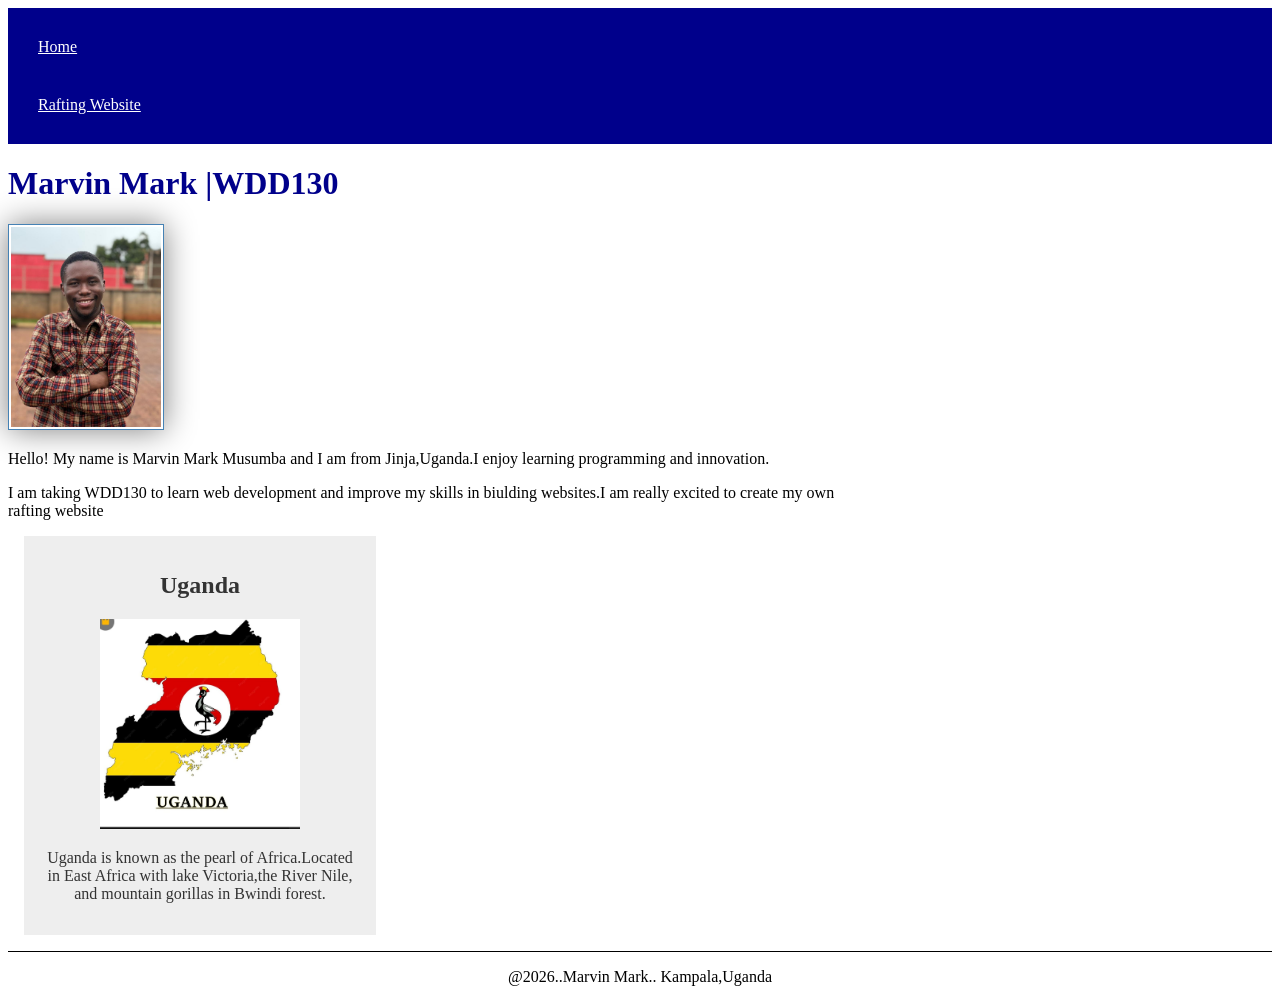
<file: index.html>
<!DOCTYPE html>
<html lang="en">

<head>
    <meta charset="UTF-8">
    <meta name="viewport" content="width=device-width, initial-scale=1.0">
    <title>WDD 130 | Personal Homepage</title>
    <meta name="description" content="Marvin Mark's home page for WDD 130">
    <meta name="author" content="Marvin Mark">
    <link rel="stylesheet" href="styles/styles.css">
</head>

<body>
    <header>
        <nav>
            <a href="#">Home</a>
            <a href="wwr/">Rafting Website</a>
        </nav>
    </header>
    <main>
        <h1>Marvin Mark |WDD130</h1>
        <img src="images/profile.jpg" alt="Hello,my name is Marvin Mark" width="200">
        <p>Hello! My name is Marvin Mark Musumba and I am from Jinja,Uganda.I enjoy learning
            programming and innovation.</p>
        <p>I am taking WDD130 to learn web development and improve my skills in biulding websites.I
            am really excited to create my own rafting website</p>
    </main>
    <aside>
        <h2>Uganda</h2>
        <img src="images/uganda.jpg" alt="Uganda landscape">
        <p>Uganda is known as the pearl of Africa.Located in East Africa with lake Victoria,the
            River Nile, and mountain gorillas in Bwindi forest. </p>
    </aside>
    <footer>
        <p>@2026..Marvin Mark.. Kampala,Uganda</p>
    </footer>
</body>

</html>
</file>
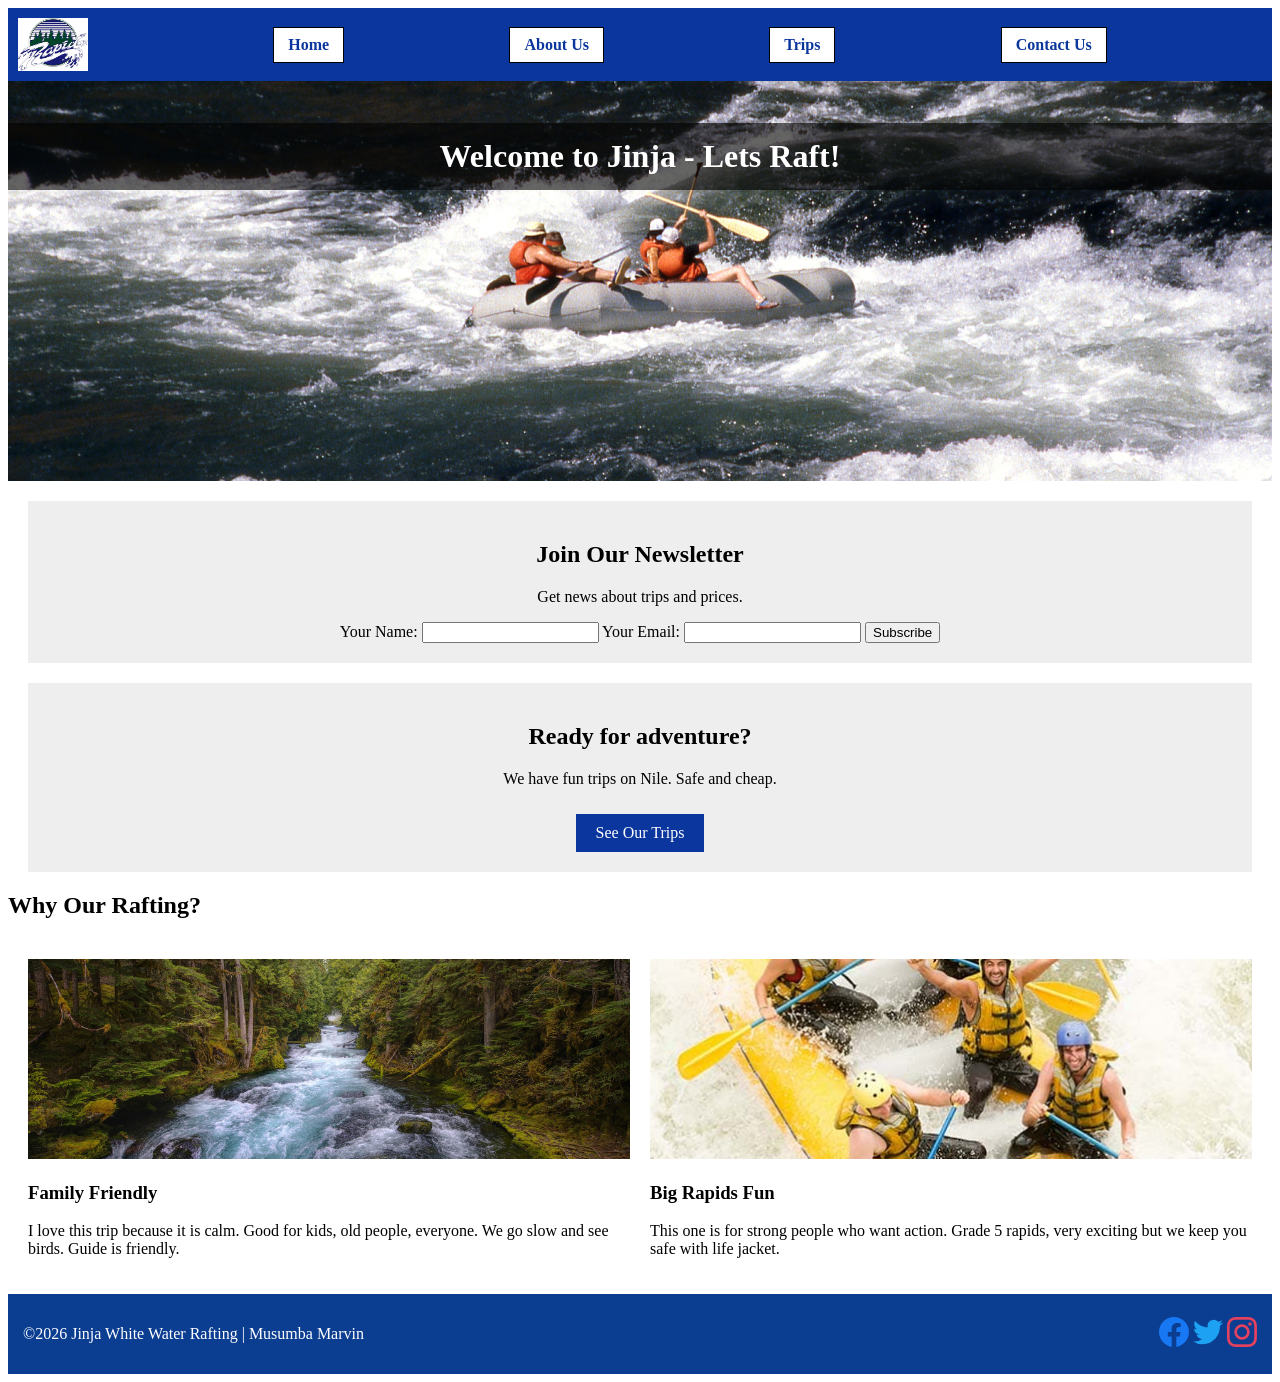
<file: wwr/index.html>
<!DOCTYPE html>
<html lang="en-US">
<head>
    <meta charset="UTF-8">
    <meta name="viewport" content="width=device-width, initial-scale=1.0">
    <title>Home - Jinja White Water Rafting | Best Rafting in Uganda</title>
    <meta name="description" content="Welcome to Jinja White Water Rafting. We have fun trips on Nile River for families and brave people. Join us in Jinja Uganda.">
    <link rel="stylesheet" href="styles/rafting.css">
</head>
<body>
<!-- header - same for all pages - I made it -->
<header>
    <img src="images/logo.png" alt="Jinja rafting logo">
    <nav>
        <a href="index.html">Home</a>
        <a href="about.html">About Us</a>
        <a href="trips.html">Trips</a>
        <a href="contact.html">Contact Us</a>
    </nav>
</header>

<main>
    <!-- hero - full width image - W06 -->
    <div class="hero">
        <img src="images/hero.jpg" alt="people rafting on nile river big rapids">
        <h1>Welcome to Jinja - Lets Raft!</h1>
    </div>

    <!-- newsletter - I added for W06 - form with name and email -->
    <section class="my-news">
        <h2>Join Our Newsletter</h2>
        <p>Get news about trips and prices.</p>
        <form>
            <label for="newsname">Your Name:</label>
            <input type="text" id="newsname" name="newsname" required>
            <label for="newsemail">Your Email:</label>
            <input type="email" id="newsemail" name="newsemail" required>
            <button type="submit">Subscribe</button>
        </form>
    </section>

    <!-- call to action - link to trips.html -->
    <section class="my-cta">
        <h2>Ready for adventure?</h2>
        <p>We have fun trips on Nile. Safe and cheap.</p>
        <a href="trips.html">See Our Trips</a>
    </section>

    <!-- why our rafting - grid with 2 images - W06 -->
    <section>
        <h2>Why Our Rafting?</h2>
        <div class="home-grid">
            <div>
                <img src="images/adventure1.jpg" alt="calm river with forest">
                <h3>Family Friendly</h3>
                <p>I love this trip because it is calm. Good for kids, old people, everyone. We go slow and see birds. Guide is friendly.</p>
            </div>
            <div>
                <img src="images/adventure4.jpg" alt="people in yellow raft with big splash">
                <h3>Big Rapids Fun</h3>
                <p>This one is for strong people who want action. Grade 5 rapids, very exciting but we keep you safe with life jacket.</p>
            </div>
        </div>
    </section>
</main>

<footer>
    <p>&copy;2026 Jinja White Water Rafting | Musumba Marvin</p>
    <nav class="sociallinks">
        <a href="https://facebook.com"><img src="images/facebook.svg" alt="facebook icon"></a>
        <a href="https://twitter.com"><img src="images/twitter.svg" alt="twitter icon"></a>
        <a href="https://instagram.com"><img src="images/instagram.svg" alt="instagram icon"></a>
    </nav>
</footer>
</body>
</html>
</file>
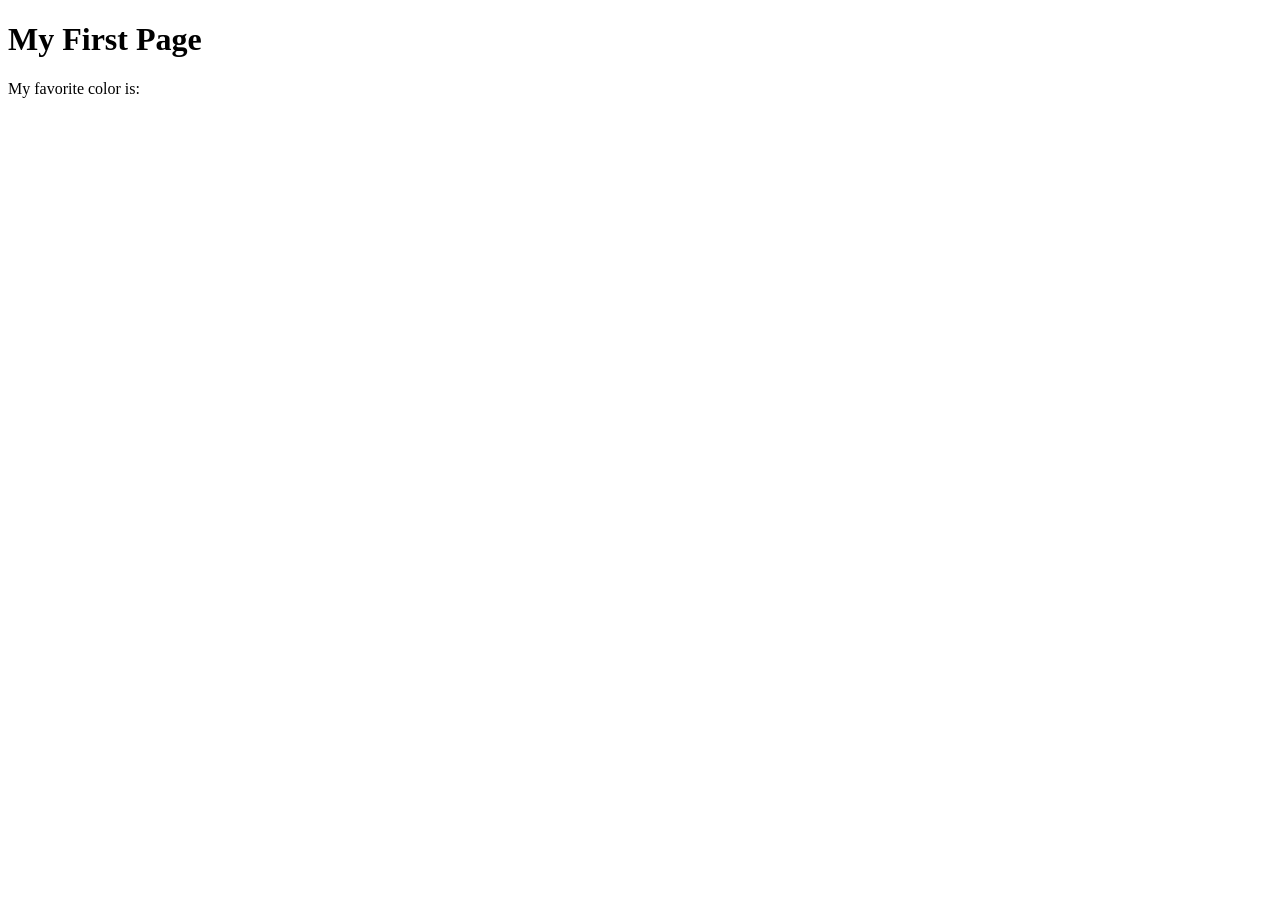
<file: week01/first-page.html>
<!DOCTYPE html>
<html lang="en">
<head>
    <meta charset="UTF-8">
    <meta name="viewport" content="width=device-width, initial-scale=1.0">
    <title>My First Page</title>
</head>
<body>
    <h1>My First Page</h1>
    <p>My favorite color is: </p>
</body>
</html>
</file>
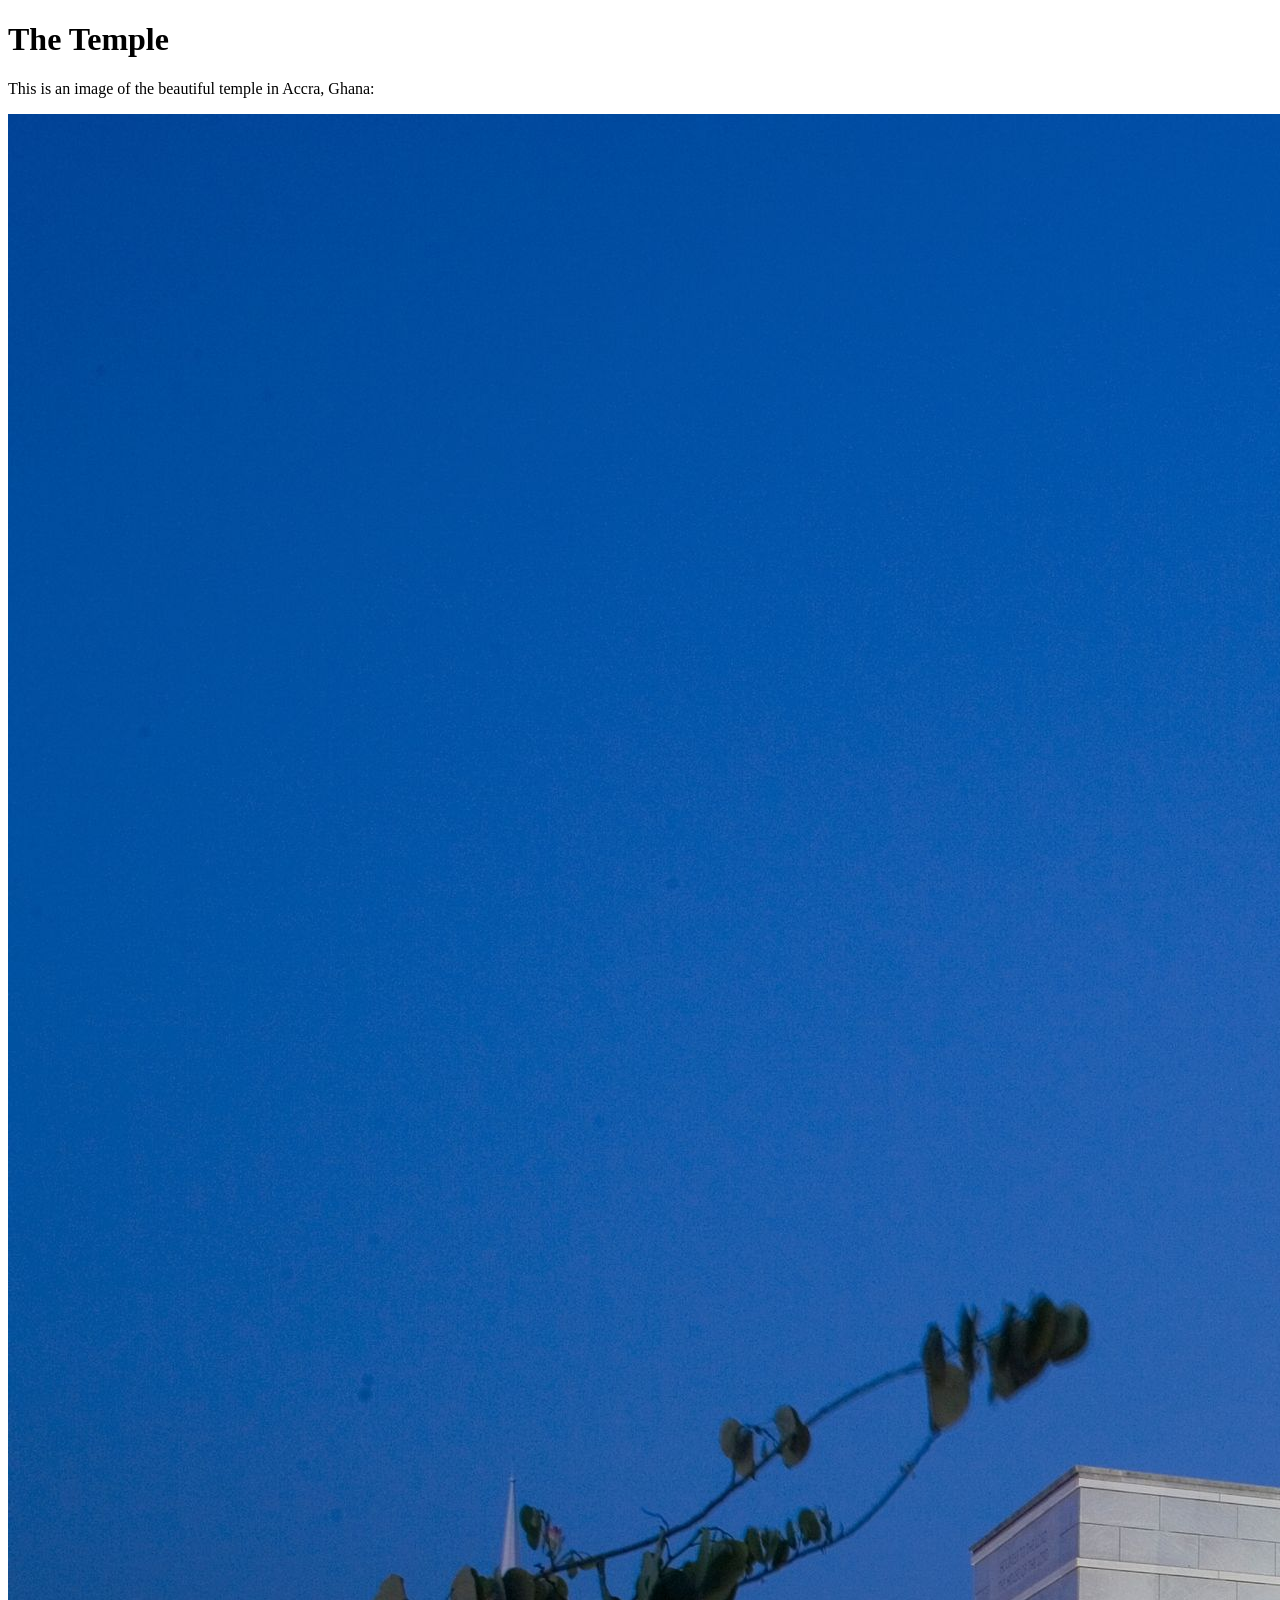
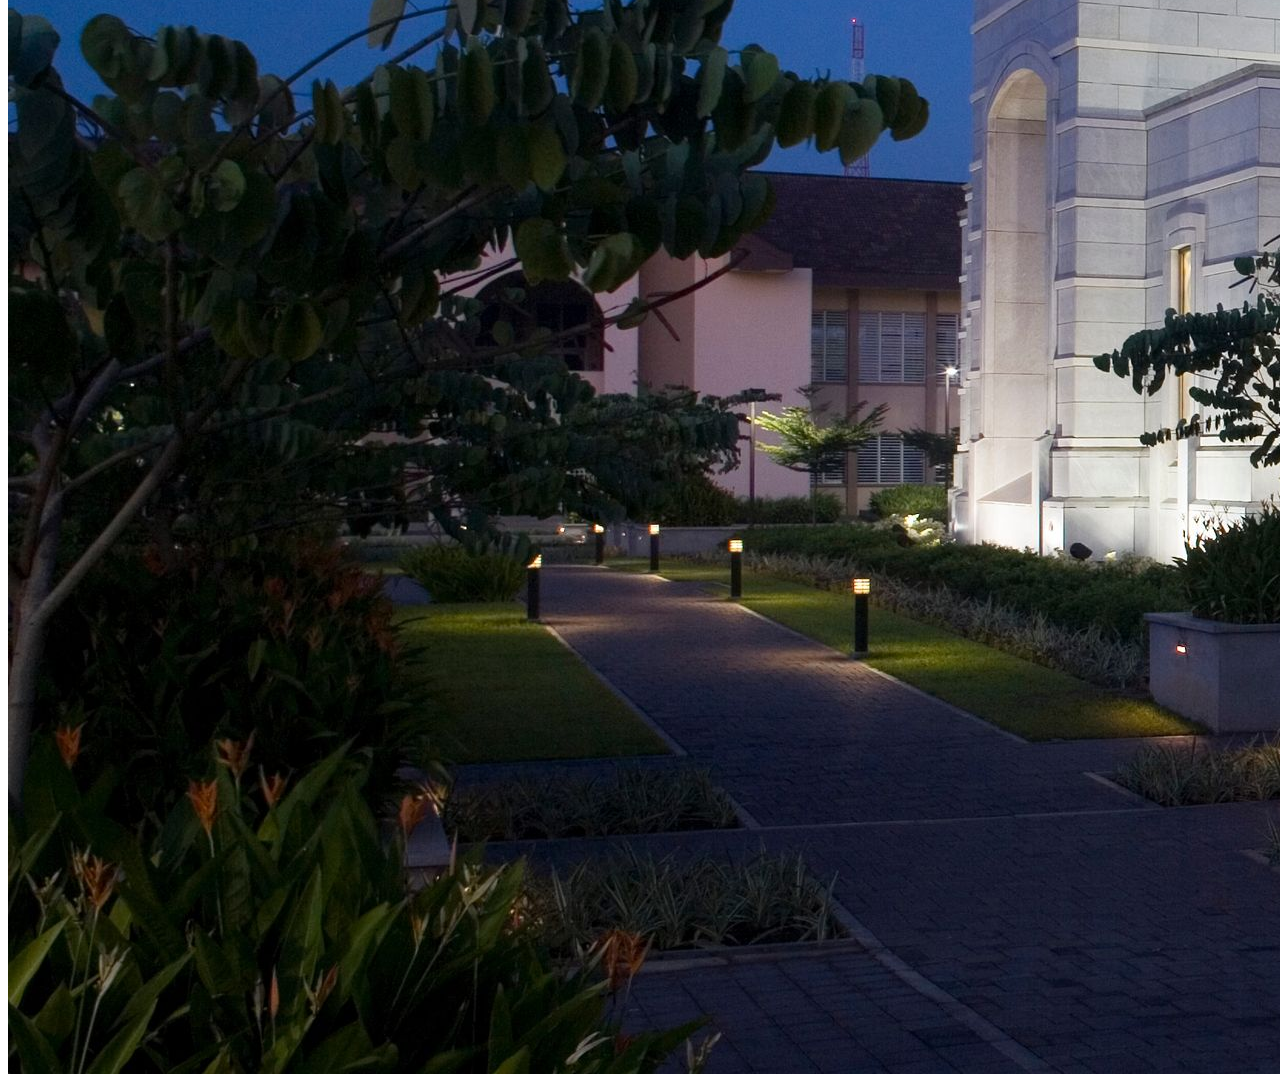
<file: week01/images.html>
<!DOCTYPE html>
<html lang="en">
<head>
    <meta charset="UTF-8">
    <meta name="viewport" content="width=device-width, initial-scale=1.0">
    <title>Temple Image</title>
</head>
<body>
    <h1>The Temple</h1>
    <p>This is an image of the beautiful temple in Accra, Ghana:</p>
    <img src="images/temple-large.jpeg" alt="The Accra Ghana Temple">
    
</body>
</html>
</file>
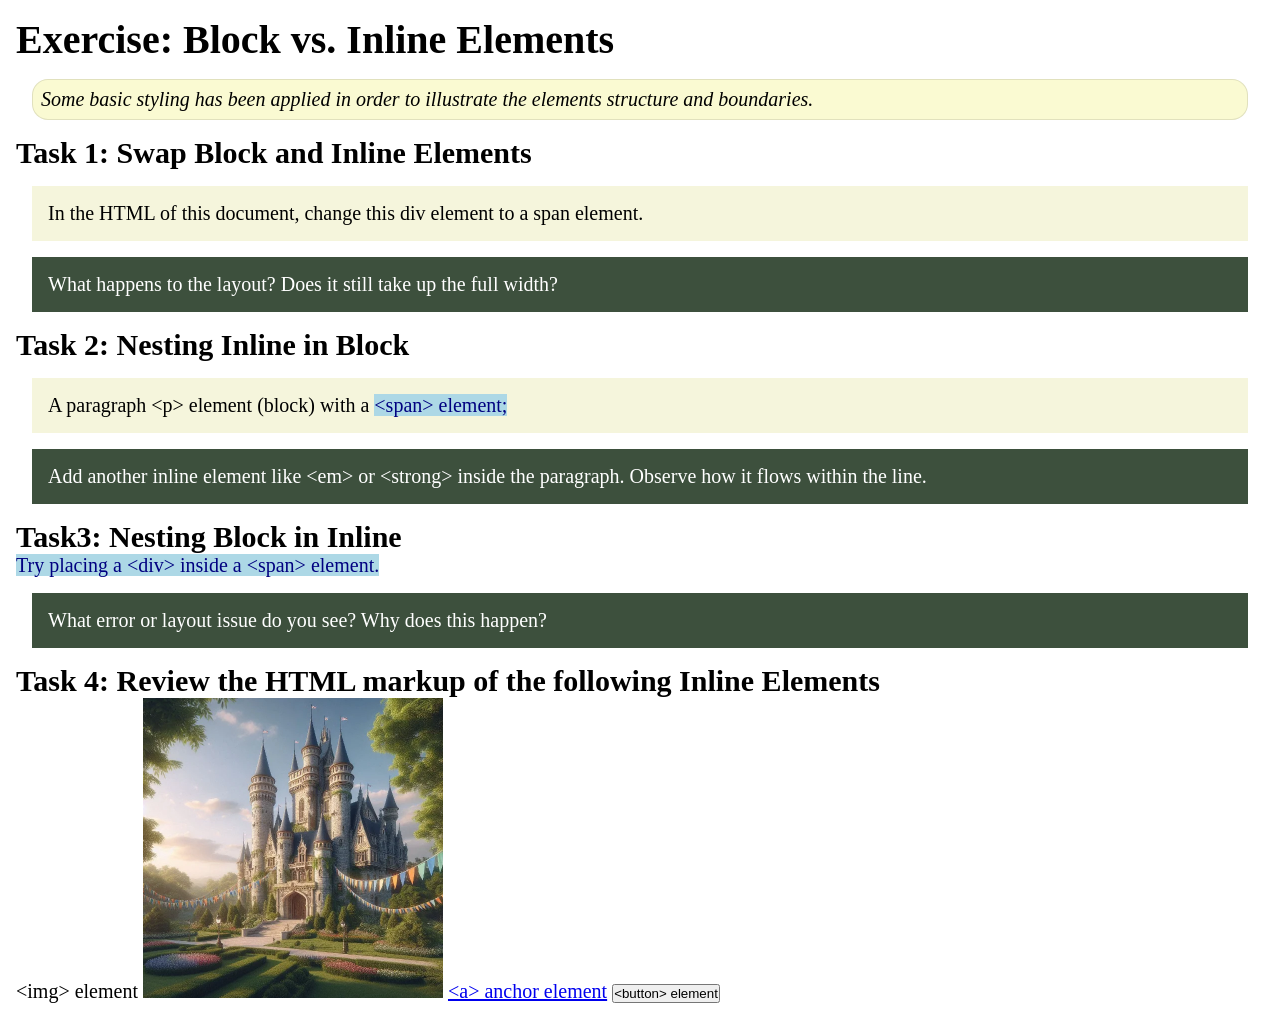
<file: week02/block-vs-inline.html>
<!DOCTYPE html>
<html lang="en">

<head>
    <meta charset="UTF-8">
    <meta name="viewport" content="width=device-width, initial-scale=1.0">
    <title>Exercise: Block vs. Inline Elements</title>
    <link rel="stylesheet" href="styles/block-vs-inline.css">
</head>

<body>
    <main>
        <h1>Exercise: Block vs. Inline Elements</h1>
        <p class="note">Some basic styling has been applied in order to illustrate the elements structure and
            boundaries.</p>

        <h2>Task 1: Swap Block and Inline Elements</h2>
        <div>In the HTML of this document, change this div element to a span element.</div>

        <p class="question">What happens to the layout? Does it still take up the full width?</p>

        <h2>Task 2: Nesting Inline in Block</h2>
        <p>A paragraph &lt;p&gt; element (block) with a <span>&lt;span&gt; element;</span></p>
        <p class="question">Add another inline element like &lt;em&gt; or &lt;strong&gt; inside the paragraph. Observe
            how it flows within the line.</p>

        <h2>Task3: Nesting Block in Inline</h2>
        <span>Try placing a &lt;div&gt; inside a &lt;span&gt; element.</span>
            <p class="question">What error or layout issue do you see? Why does this happen?</p>


            <h2>Task 4: Review the HTML markup of the following Inline Elements</h2>
        &lt;img&gt; element
        <img src="images/castle.webp" alt="placeholder image (images are inline)" width="300" height="300">
        <a href="https://churchofjesuschrist.org">&lt;a&gt; anchor element</a>
        <button type="button">&lt;button&gt; element</button>
    </main>
</body>

</html>
</file>
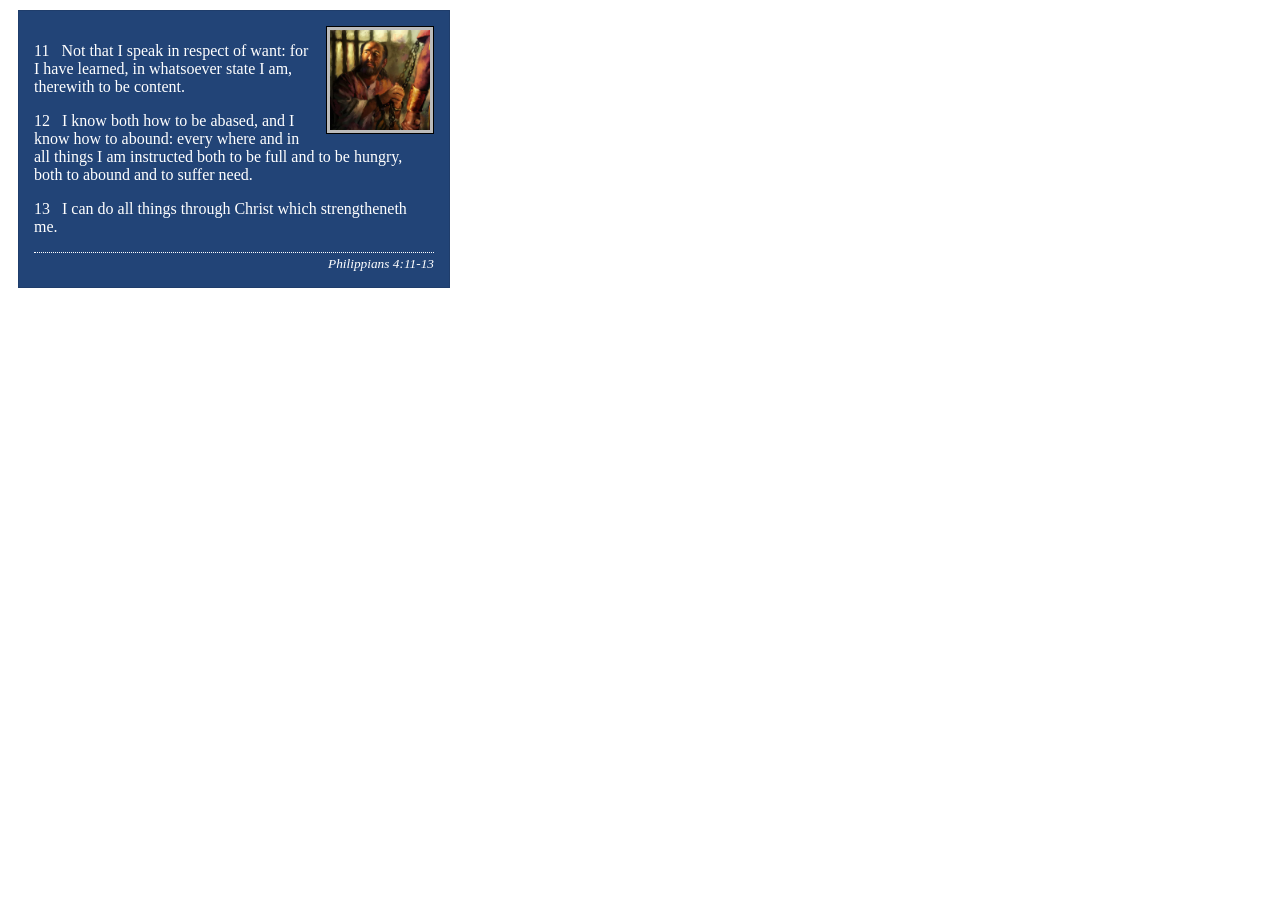
<file: week02/box-model-solution.html>
<!DOCTYPE html>
<html lang="en">
<head>
    <meta charset="UTF-8">
    <meta name="viewport" content="width=device-width, initial-scale=1.0">
    <title>Box Model Activity</title>
    <link rel="stylesheet" href="styles/box-model-solution.css">
</head>
<body>
    <main>
        <div class="callout">
            <img src="images/apostle-paul-imprisoned.webp" alt="Paul the Apostle - Imprisoned in Rome" width="200" height="200">
            <blockquote>
                <p>11 &nbsp; Not that I speak in respect of want: for I have learned, in whatsoever state I am, therewith to be content.</p>
                <p>12 &nbsp; I know both how to be abased, and I know how to abound: every where and in all things I am instructed both to be full and to be hungry, both to abound and to suffer need.</p>
                <p>13 &nbsp; I can do all things through Christ which strengtheneth me.</p>
            </blockquote>
            <cite>Philippians 4:11-13</cite>
        </div>
    </main>
</body>
</html>
</file>
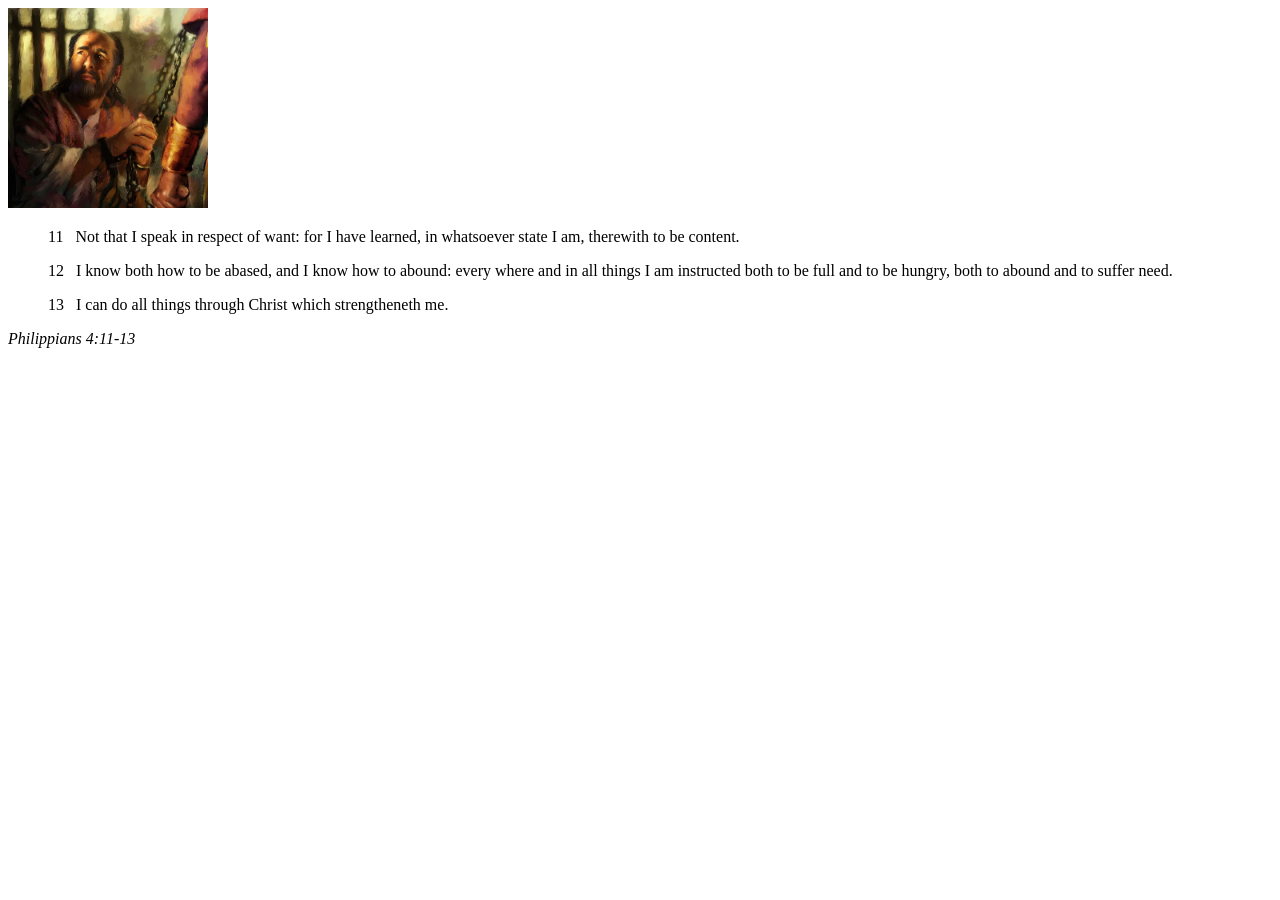
<file: week02/box-model.html>
<!DOCTYPE html>
<html lang="en">
<head>
    <meta charset="UTF-8">
    <meta name="viewport" content="width=device-width, initial-scale=1.0">
    <title>Box Model Activity</title>
</head>
<body>
    <main>
        <div class="callout">
            <img src="images/apostle-paul-imprisoned.webp" alt="Paul the Apostle - Imprisoned in Rome" width="200" height="200">
            <blockquote>
                <p>11 &nbsp; Not that I speak in respect of want: for I have learned, in whatsoever state I am, therewith to be content.</p>
                <p>12 &nbsp; I know both how to be abased, and I know how to abound: every where and in all things I am instructed both to be full and to be hungry, both to abound and to suffer need.</p>
                <p>13 &nbsp; I can do all things through Christ which strengtheneth me.</p>
            </blockquote>
            <cite>Philippians 4:11-13</cite>
        </div>
    </main>
</body>
</html>
</file>
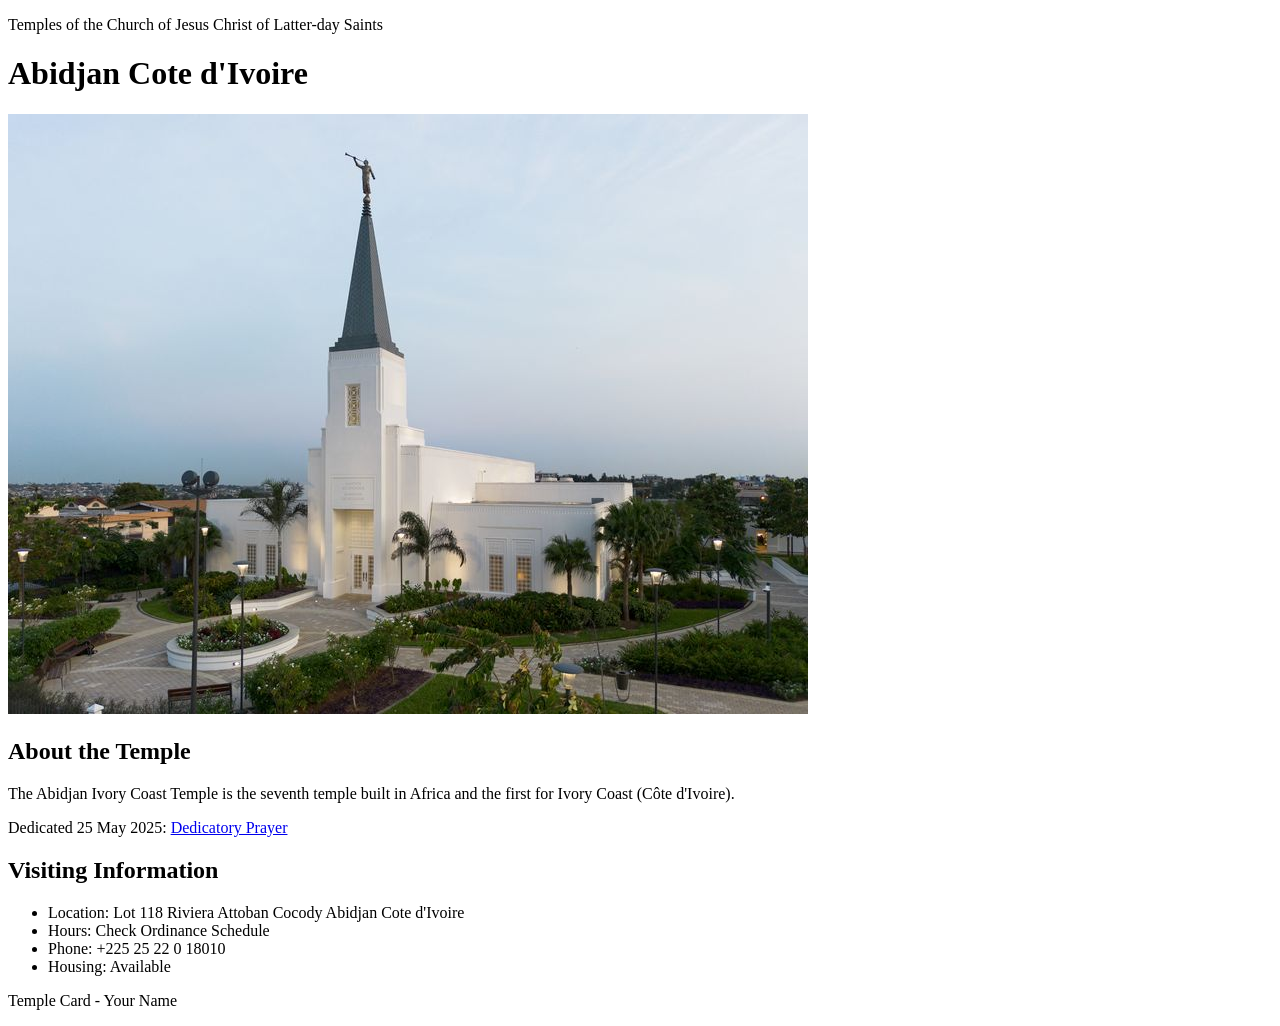
<file: week02/temple.html>
<!DOCTYPE html>
<html lang="en">

<head>
    <meta charset="UTF-8">
    <meta name="viewport" content="width=device-width, initial-scale=1.0">
    <title>Temple Card - Abidjan Cote d'Ivoire</title>
    <link rel="style sheet" href="styles/temple.css">
</head>

<body>
    <header>
        <p>Temples of the Church of Jesus Christ of Latter-day Saints</p>
    </header>
    <main>
        <h1>Abidjan Cote d'Ivoire</h1>
        <picture>
            <img src="images/abidjan-ivory-coast.jpeg" alt="Abidjan Cote d'Ivoire Temple">
        </picture>
        <section>
            <h2>About the Temple</h2>
            <p>The Abidjan Ivory Coast Temple is the seventh temple built in Africa and the first
                for Ivory Coast (Côte
                d'Ivoire).</p>
            <p>Dedicated 25 May 2025: <a
                  href="https://www.churchofjesuschrist.org/temples/dedicatory-prayer/abidjan-ivory-coast-temple/2025-05-25?lang=eng"
                  target="_blank" rel="noopener noreferrer">Dedicatory Prayer</a></p>
        </section>
        <section>
            <h2>Visiting Information</h2>
            <ul>
                <li>Location: Lot 118 Riviera Attoban Cocody Abidjan Cote d'Ivoire</li>
                <li>Hours: Check Ordinance Schedule</li>
                <li>Phone: +225 25 22 0 18010</li>
                <li>Housing: Available</li>
            </ul>
        </section>
    </main>
    <footer>
        <p>Temple Card - Your Name</p>
    </footer>
</body>

</html>
</file>
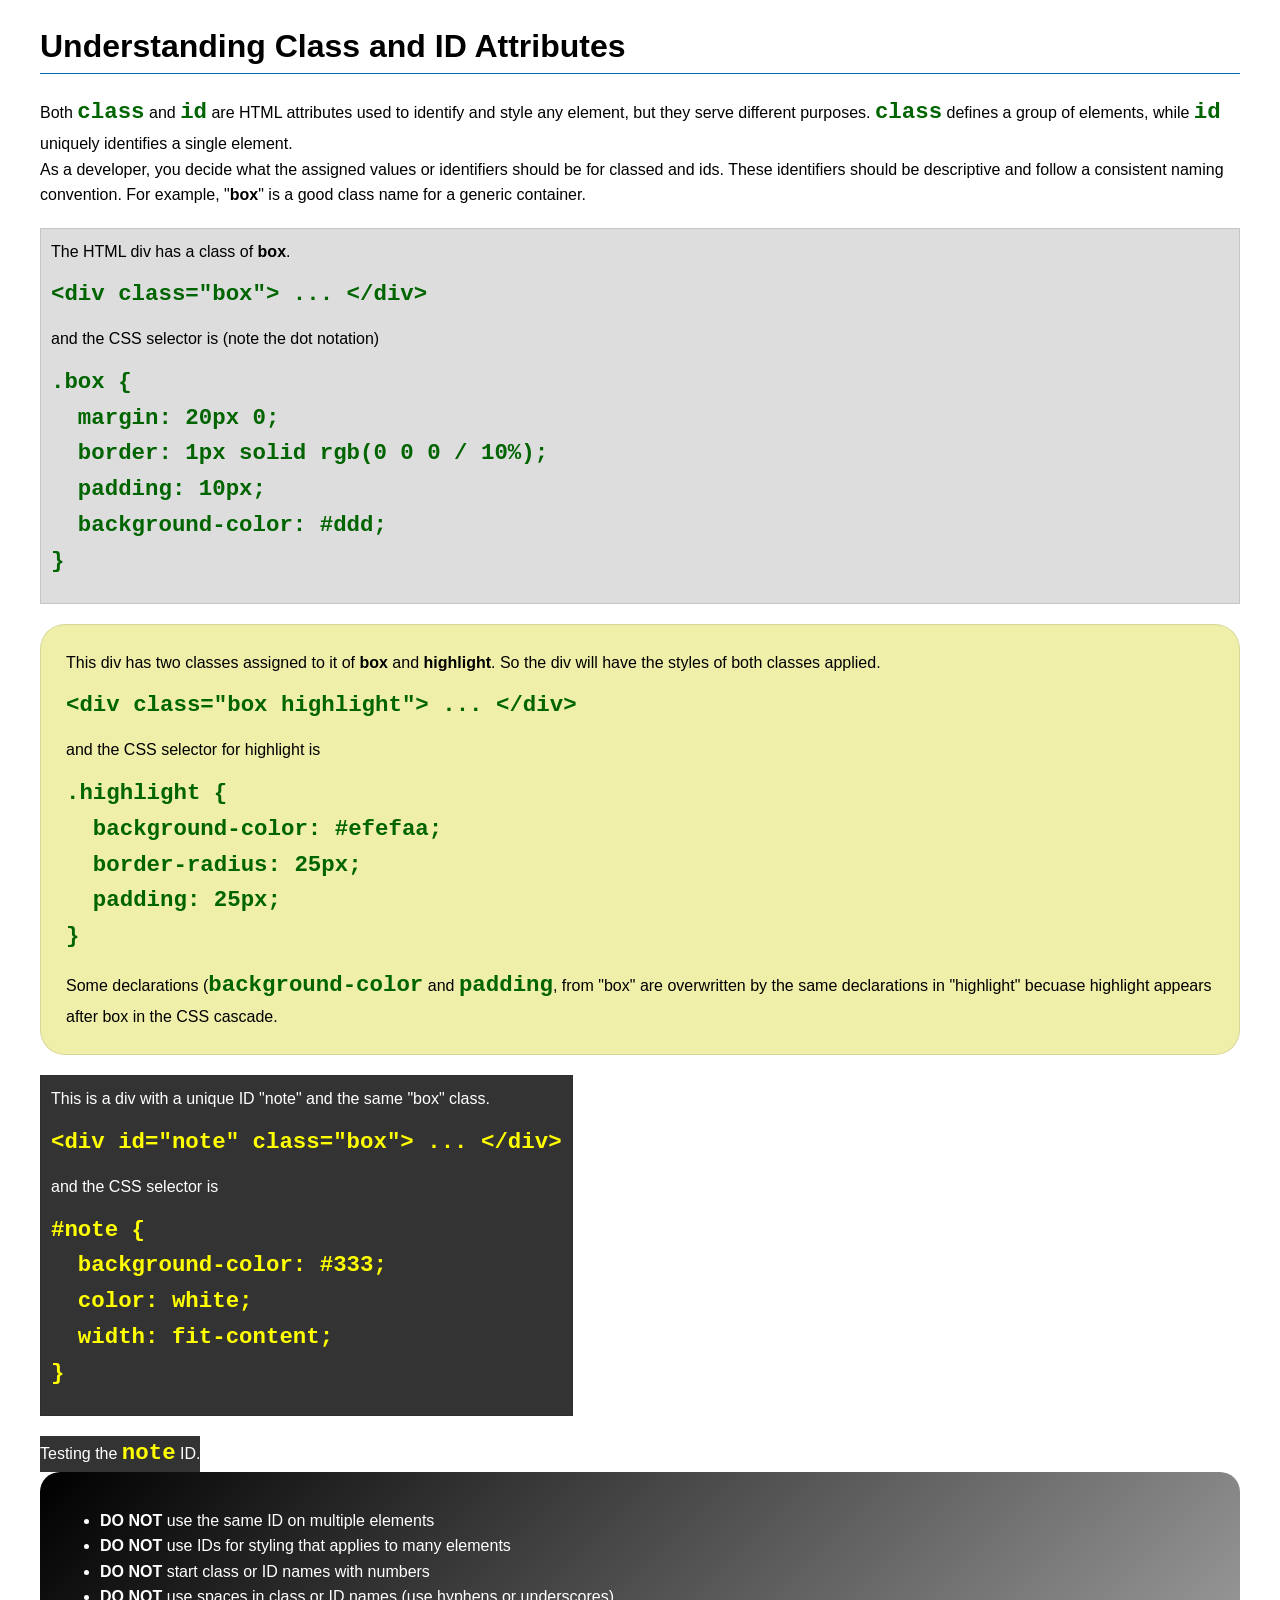
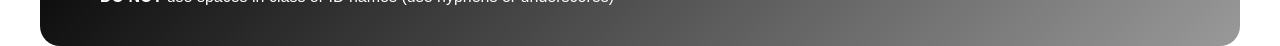
<file: week03/class-and-id.html>
<!DOCTYPE html>
<html lang="en">

<head>
    <meta charset="UTF-8">
    <meta name="viewport" content="width=device-width, initial-scale=1.0">
    <title>Class vs ID Attributes</title>
    <link rel="stylesheet" href="styles/class-and-id.css">
</head>

<body>
    <h1>Understanding Class and ID Attributes</h1>
    <p>Both <code>class</code> and <code>id</code> are HTML attributes used to identify and style any element, but they
        serve different purposes. <code>class</code> defines a group of elements, while <code>id</code> uniquely
        identifies a single element.</p>
    <p>As a developer, you decide what the assigned values or identifiers should be for classed and ids. These
        identifiers should be
        descriptive and follow a consistent naming convention. For example, "<strong>box</strong>" is a good class name
        for a generic container.</p>
    <div class="box">
        <p>The HTML div has a class of <strong>box</strong>.</p>
        <pre><code class="html">&lt;div class="box"&gt; ... &lt;/div&gt;</code></pre>
        and the CSS selector is (note the dot notation)
        <pre><code class="css">.box {
  margin: 20px 0;
  border: 1px solid rgb(0 0 0 / 10%);
  padding: 10px;
  background-color: #ddd; 
}</code></pre>
    </div>

    <div class="box highlight">
        <p>This div has two classes assigned to it of <strong>box</strong> and <strong>highlight</strong>. So the div
            will have the styles of both classes applied.</p>
        <pre><code class="html">&lt;div class="box highlight"&gt; ... &lt;/div&gt;</code></pre>
        and the CSS selector for highlight is
        <pre><code class="css">.highlight {
  background-color: #efefaa;
  border-radius: 25px;
  padding: 25px;
}</code></pre>
<p>Some declarations (<code>background-color</code> and <code>padding</code>, from "box" are overwritten by the same declarations in "highlight" becuase highlight appears after box in the CSS cascade.</p>
    </div>

    <div id="note" class="box">
        <p>This is a div with a unique ID "note" and the same "box" class.</p>
        <pre><code class="html">&lt;div id="note" class="box"&gt; ... &lt;/div&gt;</code></pre>
        and the CSS selector is
        <pre><code class="css">#note {
  background-color: #333;
  color: white;
  width: fit-content;
}</code></pre>
    </div>

    <div id="note">
        <p>Testing the <code>note</code> ID.</p>
    </div>

    <section id="best-practice">
        <ul>
            <li><strong>DO NOT</strong> use the same ID on multiple elements</li>
            <li><strong>DO NOT</strong> use IDs for styling that applies to many elements</li>
            <li><strong>DO NOT</strong> start class or ID names with numbers</li>
            <li><strong>DO NOT</strong> use spaces in class or ID names (use hyphens or underscores)</li>
        </ul>
    </section>




</body>

</html>
</file>
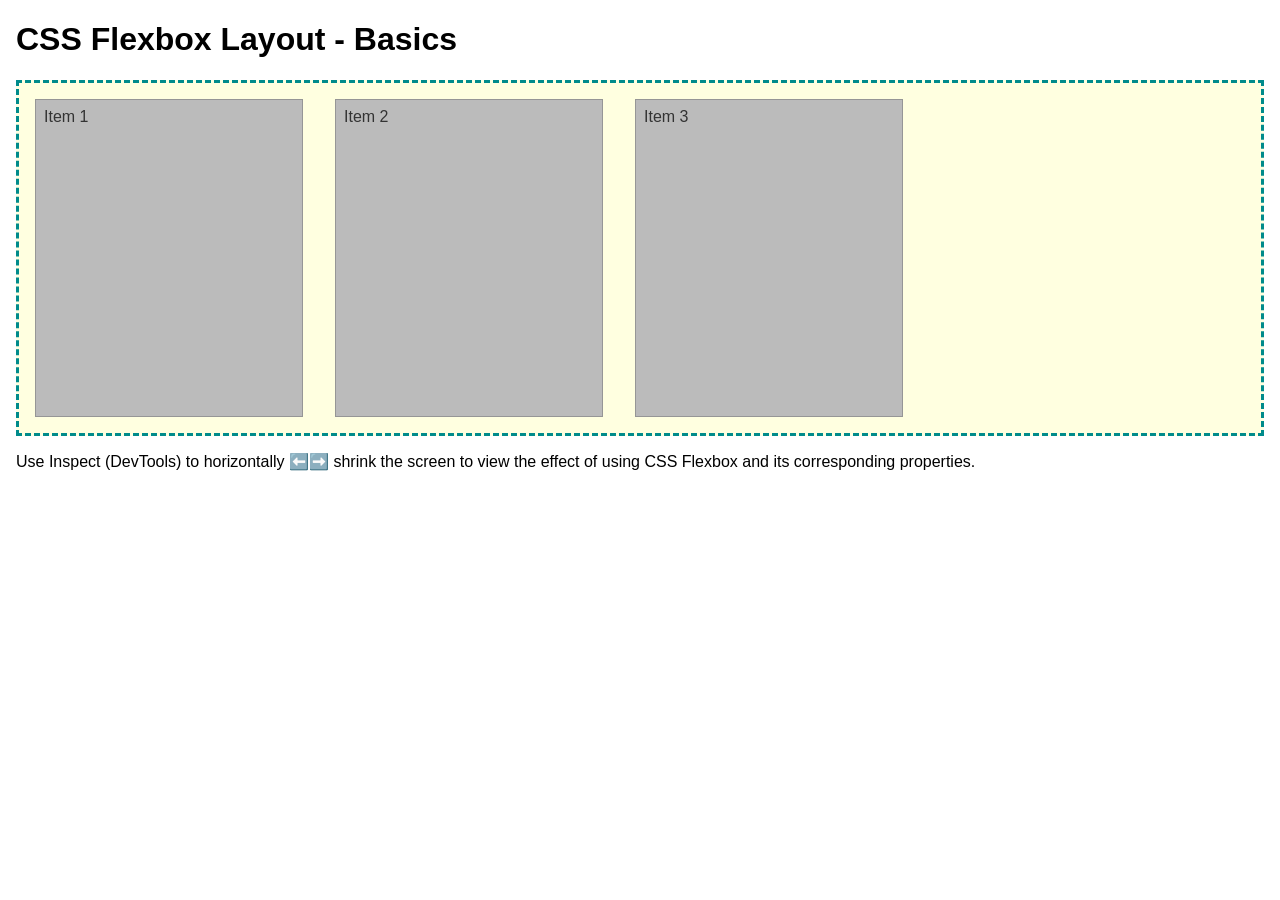
<file: week04/flexbox-layout.html>
<!DOCTYPE html>
<html lang="en">
<head>
    <meta charset="UTF-8">
    <meta name="viewport" content="width=device-width, initial-scale=1.0">
    <title>CSS Flexbox Layout - Basics</title>
    <link rel="stylesheet" href="styles/flexbox.css">
</head>
<body>
    <main>
        <h1>CSS Flexbox Layout - Basics</h1>
        <div class="flex-container">
            <div class="flex-item item1">Item 1</div>
            <div class="flex-item item2">Item 2</div>
            <div class="flex-item item3">Item 3</div>
        </div>
        <p>Use Inspect (DevTools) to horizontally ⬅️➡️ shrink the screen to view the effect of using CSS Flexbox and its corresponding properties.</p>
    </main>
</body>
</html>
</file>
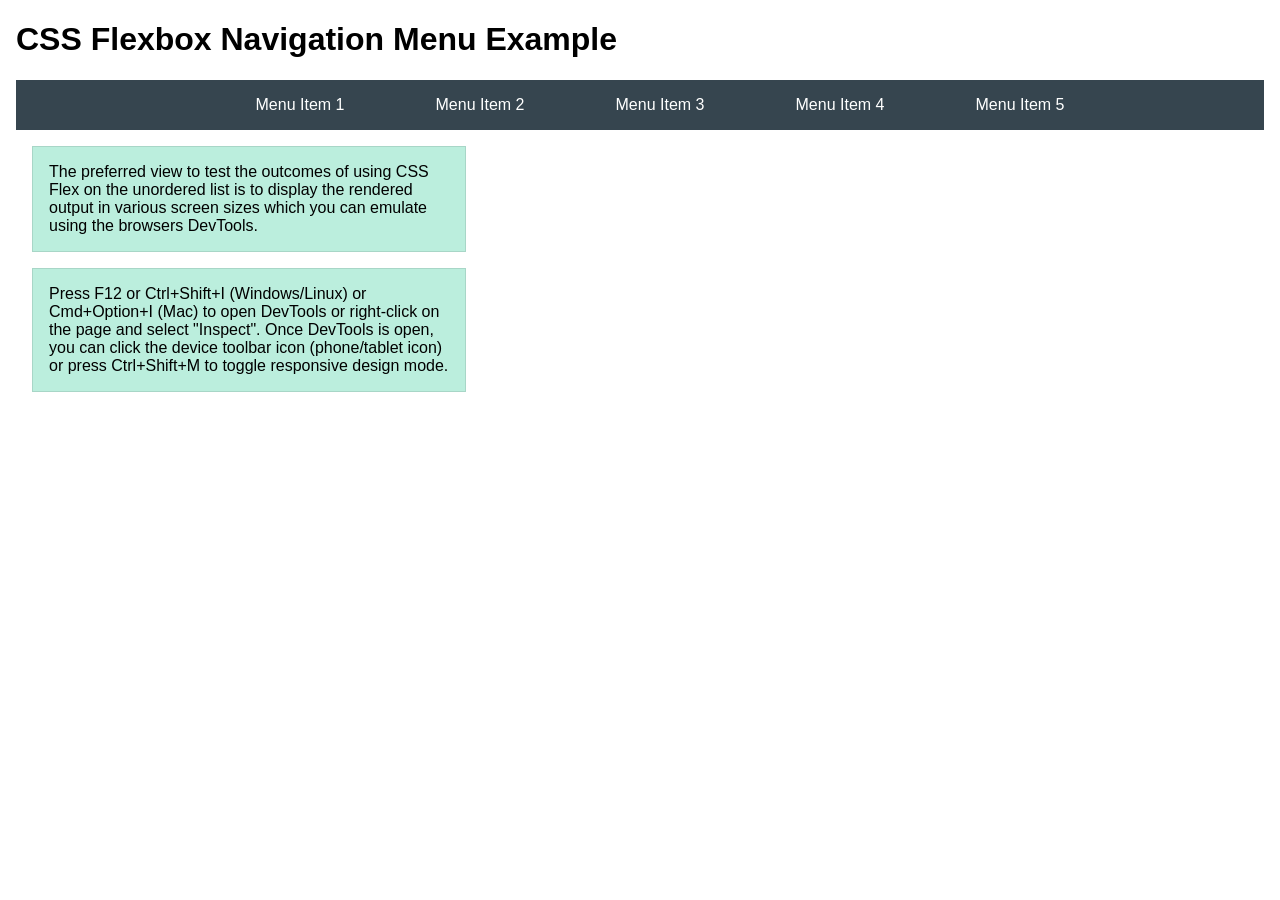
<file: week04/flexbox-menu.html>
<!DOCTYPE html>
<html lang="en">
<head>
    <meta charset="UTF-8">
    <meta name="viewport" content="width=device-width, initial-scale=1.0">
    <title>CSS Flexbox - Navigation Menu</title>
    <link rel="stylesheet" href="styles/flexbox-menu.css">
</head>
<body>
    <main>
        <h1>CSS Flexbox Navigation Menu Example</h1>
        <nav>
            <ul>
                <li><a href="#">Menu Item 1</a></li>
                <li><a href="#">Menu Item 2</a></li>
                <li><a href="#">Menu Item 3</a></li>
                <li><a href="#">Menu Item 4</a></li>
                <li><a href="#">Menu Item 5</a></li>
            </ul>
        </nav>
        <p>The preferred view to test the outcomes of using CSS Flex on the unordered list is to display the rendered output in various screen sizes which you can emulate using the browsers DevTools.</p>

        <p>Press F12 or Ctrl+Shift+I (Windows/Linux) or Cmd+Option+I (Mac) to open DevTools or right-click on the page and select "Inspect". Once DevTools is open, you can click the device toolbar icon (phone/tablet icon) or press Ctrl+Shift+M to toggle responsive design mode.</p>

                      
        
    </main>
</body>
</html>
</file>
<file: styles/styles.css>
nav {
    background-color: darkblue;
    padding: 10px;
}
nav a {
    color: white;
    display: block;
    padding: 20px;
}
h1{
    color: darkblue;
}
main img {
    width: 150px;
    height: auto;
    border: 1px solid steelblue;
    padding: 2px;
    box-shadow: 0 0 30px gray;
}
p{
    padding: 0;
}
main{
    max-width: 840px;
}
aside{
    width: 20rem;
    margin: 1rem;
    border: 1px solid rgba (0,0,0,0.2);
    padding: 1rem;
    background-color:#eee ;
    color: #333;
    text-align: center;
}

aside img {
    width: 200px;
    height: auto;
}

footer {
    margin-top: 15px;
    border-top: 1px solid #000;
    text-align: center;
}
</file>
<file: wwr/styles/rafting.css>
/* rafting.css - my site css - Jinja White Water Rafting - by Musumba Marvin - W06 final */

header {
  display: grid;
  grid-template-columns: 100px 1fr;
  align-items: center;
  background: #0a369d;
  padding: 10px;
}

header img {
  width: 70px;
  height: auto;
  display: block;
}

header nav {
  display: flex;
  justify-content: space-evenly;
  align-items: center;
  gap: 10px;
}

header nav a {
  margin: 0;
  background: white;
  color: #0a369d;
  padding: 8px 14px;
  text-decoration: none;
  border: 1px solid #000;
  font-weight: bold;
  display: block;
}

/* hero - this one works for about page and home page both */
.hero {
  position: relative;
}

.hero > img {
  width: 100%;
  height: 400px;
  object-fit: cover;
  display: block;
}

.hero h1 {
  position: absolute;
  top: 20px;
  left: 0;
  width: 100%;
  text-align: center;
  background: rgba(0, 0, 0, 0.6);
  color: white;
  padding: 15px;
  box-sizing: border-box;
}

.hero article {
  position: absolute;
  bottom: 20px;
  left: 10%;
  width: 80%;
  background: rgba(255, 255, 255, 0.85);
  padding: 15px;
  display: flex;
  flex-direction: row-reverse;
  align-items: center;
  gap: 15px;
  box-sizing: border-box;
}

.hero article img {
  width: 130px;
  height: auto;
}

/* history and adventure - W04 */
.history,
.adventure {
  padding: 20px;
}

.history-grid {
  display: grid;
  grid-template-columns: 1fr 200px 1fr;
  gap: 20px;
  align-items: center;
}

.history-grid img,
.adventure-grid img {
  width: 100%;
}

.adventure-grid {
  display: grid;
  grid-template-columns: repeat(5, 1fr);
  gap: 15px;
}

.adventure-grid img {
  height: 110px;
  object-fit: cover;
}

/* footer - I fixed big icons bug last time */
footer {
  display: flex;
  justify-content: space-between;
  align-items: center;
  padding: 15px;
  background-color: #0b3d91;
  color: white;
}

footer img {
  width: 30px;
  height: 30px;
}

.sociallinks img {
  width: 30px;
}

/* W05 Contact Us - side by side for wireframe */
.contact-grid {
  display: grid;
  grid-template-columns: 1fr 1fr;
  gap: 20px;
  padding: 20px;
  max-width: 1000px;
  margin: 0 auto;
  align-items: start;
}

.company-info,
.contact-form {
  background: #f9f9f9;
  padding: 1rem;
  border-radius: 8px;
}

.map iframe {
  width: 100%;
  max-width: 400px;
  border: 0;
}

/* employees - 3 columns team */
.employees {
  display: grid;
  grid-template-columns: 1fr 1fr 1fr;
  gap: 20px;
  padding: 20px;
  text-align: center;
}

.employees img {
  width: 150px;
  height: 150px;
  object-fit: cover;
  border-radius: 10px;
}

.employee-profiles {
  display: flex;
  gap: 1rem;
  flex-wrap: wrap;
  justify-content: space-around;
}

.employee-profiles figure {
  width: 200px;
  text-align: center;
}

.employee-profiles img {
  width: 100%;
  height: 200px;
  object-fit: cover;
  border-radius: 8px;
}

/* contact form - this was broken in your screenshot, I fixed it now */
.form-section {
  padding: 20px;
  max-width: 600px;
  margin: 20px auto;
  background: #f9f9f9;
  border-radius: 8px;
}

.form-section label {
  display: block;
  margin-top: 10px;
  font-weight: bold;
}

.form-section fieldset {
  margin-top: 15px;
  border: 1px solid #999;
  border-radius: 5px;
  padding: 10px;
}

.form-section fieldset label {
  font-weight: normal;
  margin: 5px 0;
}

.form-section input[type="text"],
.form-section input[type="email"],
.form-section textarea {
  width: 100%;
  padding: 8px;
  margin-top: 5px;
  border: 1px solid #ccc;
  border-radius: 4px;
  box-sizing: border-box;
}

.form-section textarea {
  height: 100px;
}

.contact-form form {
  display: flex;
  flex-direction: column;
  gap: 0.5rem;
}

.contact-form button,
.form-section button {
  background-color: #1a4d8f;
  color: white;
  padding: 0.7rem;
  border: none;
  border-radius: 4px;
  cursor: pointer;
  width: 150px;
  margin-top: 1rem;
}

.contact-form button:hover,
.form-section button:hover {
  background-color: #0d2c54;
}

/* my W06 - home page and trips page - I added this week myself */
.my-news, .my-cta{
  background: #eee;
  padding: 20px;
  margin: 20px;
  text-align: center;
}
.my-cta a{
  display: inline-block;
  background: #0a369d;
  color: white;
  padding: 10px 20px;
  text-decoration: none;
  margin-top: 10px;
}
.home-grid{
  display: grid;
  grid-template-columns: 1fr 1fr;
  gap: 20px;
  padding: 20px;
}
.home-grid img{
  width: 100%;
  height: 200px;
  object-fit: cover;
}
.trips-grid{
  display: grid;
  grid-template-columns: 1fr 1fr 1fr;
  gap: 15px;
  padding: 20px;
}
.trip-box{
  border: 1px solid #999;
  padding: 10px;
  background: white;
}
.trip-box img{
  width: 100%;
  height: 160px;
  object-fit: cover;
}
table{
  width: 90%;
  margin: 20px auto;
  border-collapse: collapse;
}
th,td{
  border: 1px solid black;
  padding: 8px;
  text-align: left;
}
th{
  background: #0a369d;
  color: white;
}
</file>
<file: week02/styles/block-vs-inline.css>
* {
    margin: 0;
    padding: 0;
}

body {
    font-size: 20px;
    margin: 1rem;
}

p,
div {
    background-color: beige;
    margin: 1rem;
    padding: 1rem;
}

span {
    color: navy;
    background-color: lightblue;
}

code {
    margin: 0;
    padding: 0;
    color: green;
    font-size: 1.2rem;
}

.note {
    font-style: italic;
    background-color: lightgoldenrodyellow;
    border-radius: 1rem;
    border: 1px solid rgb(0 0 0 / 10%);
    margin: 1rem;
    padding: .5rem;
}

.question {
    background-color: #3d503d;
    color: #fff;
}
</file>
<file: week02/styles/box-model-solution.css>
.callout {
    max-width: 400px;
    margin: 10px;
    border: 1px solid rgba(0, 0, 0, .1);
    padding: 15px;
    background-color: #247;
    color: #fff;
}

.callout img {
    float: right;
    margin: 0 0 10px 15px;
    border: 1px solid #000;
    padding: 3px;
    background-color: #bbb;
    width: 100px;
    height: auto;

}

blockquote {
    margin: 0;
}

cite {
    display: block;
    border-top: 1px dotted #fff;
    padding-top: 3px;
    text-align: right;
    font-size: smaller;
}
</file>
<file: week02/styles/temple.css>
header {
    background-color: #333;
    color: #fff;
    padding: 10px;
    text-align: center;
    font-size: 1.5rem;
}

main {
    width: 400px;
    margin: 0 auto;
}
</file>
<file: week03/styles/class-and-id.css>
body {
    font-family: Arial, sans-serif;
    line-height: 1.6;
    margin: 0;
    padding: 0 40px;
}

h1 {
    border-bottom: 1px solid rgb(0 110 182);
    padding-bottom: 0;
}



p {
    margin: 0;
}

code {
    color: darkgreen;
    font-weight: 700;
    font-size: 1.4rem;
}

/* Class examples - can be reused */

.box {
    margin: 20px 0;
    border: 1px solid rgb(0 0 0 / 10%);
    padding: 10px;
    background-color: #ddd; /* this is shorthand for #dddddd */
}

.highlight {
    background-color: #efefaa;
    border-radius: 25px;
    padding: 25px;
}

/* ID examples - should be unique */

#note {
    background-color: #333;
    color: white;
    width: fit-content;
}

#note code {
    color: yellow;
}

#best-practice {
    background: linear-gradient(135deg, #000 0%, #999 100%);
    color: white;
    border-radius: 20px;
    padding: 20px
}
</file>
<file: week04/styles/flexbox.css>
body {
    font-family: Helvetica, Arial, sans-serif;
    margin: 1rem;
}

.flex-container {
    border: 3px dashed darkcyan;
    background-color: lightyellow;
    display: flex;
    flex-wrap: wrap;
}

.flex-item {
    width: 250px;
    margin: 1rem;
    border: 1px solid rgb(0 0 0 / 20%);
    padding: 0.5rem;
    background-color: #bbb;
    color: #333;
}

.item1 {
    min-height: 100px;
}

.item2 {
    min-height: 200px;
}

.item3 {
    min-height: 300px;
}
</file>
<file: week04/styles/flexbox-menu.css>
body {
    font-family: Helvetica, Arial, sans-serif;
    margin: 1rem;
}

nav {
    background-color: #36454f;
}

nav ul {
    list-style-type: none;
    display: flex;
    flex-wrap: wrap;
    max-width: 900px;
    margin: 0 auto;
    justify-content: space-around;
    align-items: center;
}

nav a {
    display: block;
    color: #fff;
    text-align: center;
    padding: 1rem;
    text-decoration: none;
}

p {
    margin: 1rem;
    border: 1px solid rgb(0 0 0 / 10%);
    padding: 1rem;
    background-color: #bed;
    max-width: 400px;
}

#devtools-btn {
    background-color: #36454f;
    color: white;
    border: none;
    padding: 12px 24px;
    margin: 1rem;
    font-size: 16px;
    font-family: Helvetica, Arial, sans-serif;
    border-radius: 4px;
    cursor: pointer;
    transition: background-color 0.3s ease;
}

#devtools-btn:hover {
    background-color: #4a5a6a;
}

#devtools-btn:active {
    background-color: #2a3a4a;
}
</file>
